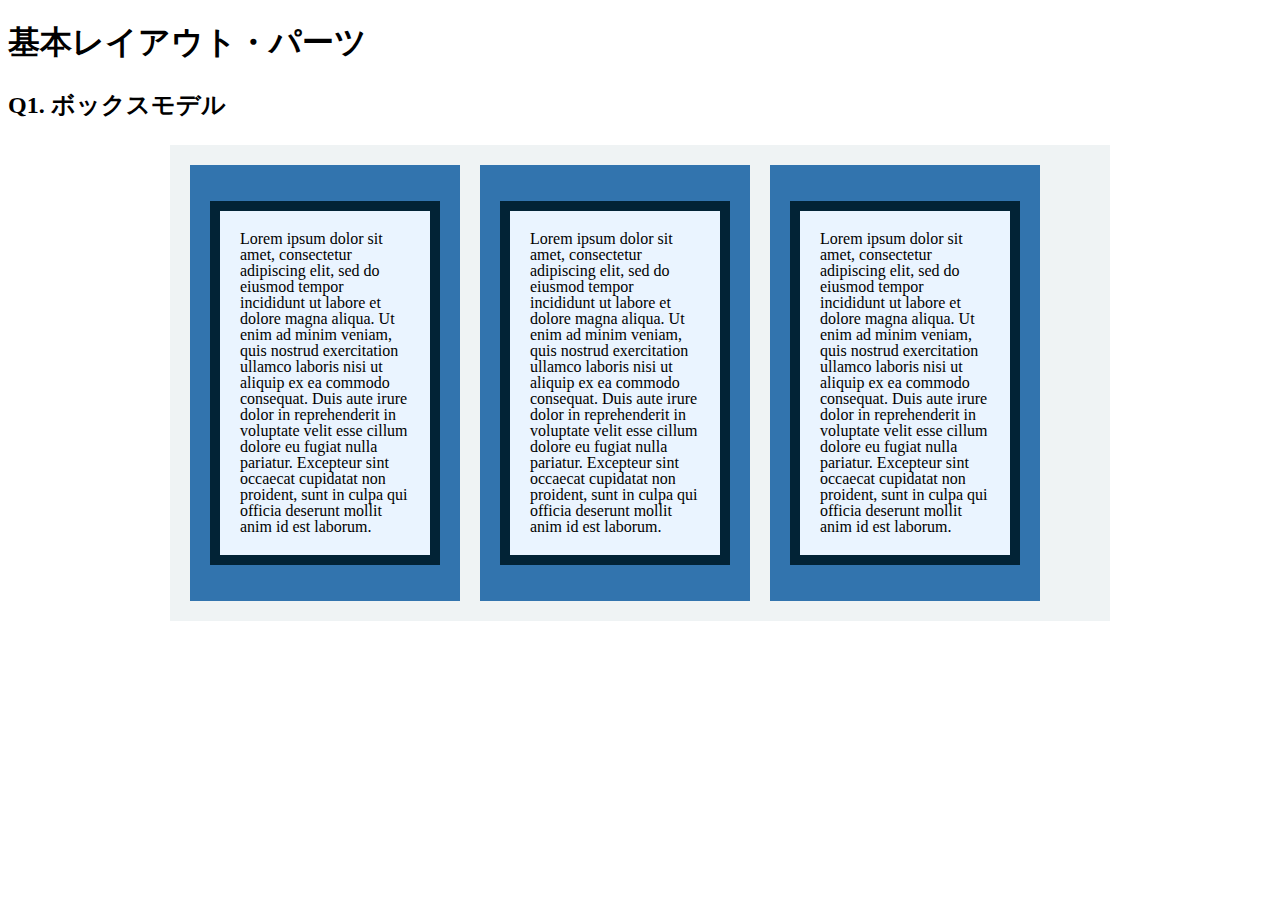
<file: layout_parts/q1/index.html>
<!DOCTYPE html>
<html>
  <head>
    <meta charset="utf-8">
    <meta http-equiv="X-UA-Compatible" content="IE=edge">
    <meta name="viewport" content="width=device-width, initial-scale=1.0, maximum-scale=1.0, user-scalable=no">
    <meta name="format-detection" content="telephone=no">
    <title>基本レイアウト・パーツ</title>
    <link rel="stylesheet" href="http://gizumo-inc.github.io/sample/front-lesson/layout_parts_new/assets/css/reset.css">
    <link rel="stylesheet" href="http://gizumo-inc.github.io/sample/front-lesson/layout_parts_new/assets/css/base.css">
    <link rel="stylesheet" href="css/style.css">
  </head>
  <body>
    <div class="wrapper">
      <h1 class="title">基本レイアウト・パーツ</h1>
      <h2 class="headline">
        <p class="headline__text">Q1. ボックスモデル</p>
      </h2>
      <div class="box">
        <!-- 回答はクラスq1の要素の中に書いてね -->
        <!-- すでについてるクラスにはstyleを指定しない。styleをつける場合は自分で新たにクラスをつけること -->
        <div class="q1">
          <div class="q1 q1__content clearfix">
            <div class="q1__content__box">
              <p class="q1__content__text">
                Lorem ipsum dolor sit amet, consectetur adipiscing elit, sed do eiusmod tempor incididunt ut labore et dolore magna aliqua. Ut enim ad minim veniam, quis nostrud exercitation ullamco laboris nisi ut aliquip ex ea commodo consequat. Duis aute irure dolor in reprehenderit in voluptate velit esse cillum dolore eu fugiat nulla pariatur. Excepteur sint occaecat cupidatat non proident, sunt in culpa qui officia deserunt mollit anim id est laborum.
              </p>
            </div>
            <div class="q1__content__box">
              <p class="q1__content__text">
                Lorem ipsum dolor sit amet, consectetur adipiscing elit, sed do eiusmod tempor incididunt ut labore et dolore magna aliqua. Ut enim ad minim veniam, quis nostrud exercitation ullamco laboris nisi ut aliquip ex ea commodo consequat. Duis aute irure dolor in reprehenderit in voluptate velit esse cillum dolore eu fugiat nulla pariatur. Excepteur sint occaecat cupidatat non proident, sunt in culpa qui officia deserunt mollit anim id est laborum.
              </p>
            </div>
            <div class="q1__content__box">
              <p class="q1__content__text">
                Lorem ipsum dolor sit amet, consectetur adipiscing elit, sed do eiusmod tempor incididunt ut labore et dolore magna aliqua. Ut enim ad minim veniam, quis nostrud exercitation ullamco laboris nisi ut aliquip ex ea commodo consequat. Duis aute irure dolor in reprehenderit in voluptate velit esse cillum dolore eu fugiat nulla pariatur. Excepteur sint occaecat cupidatat non proident, sunt in culpa qui officia deserunt mollit anim id est laborum.
              </p>
            </div>
          </div>
        </div>
        <!-- 回答はクラスq1の要素の中に書いてね -->
      </div>
    </div>
  </body>
</html>
</file>
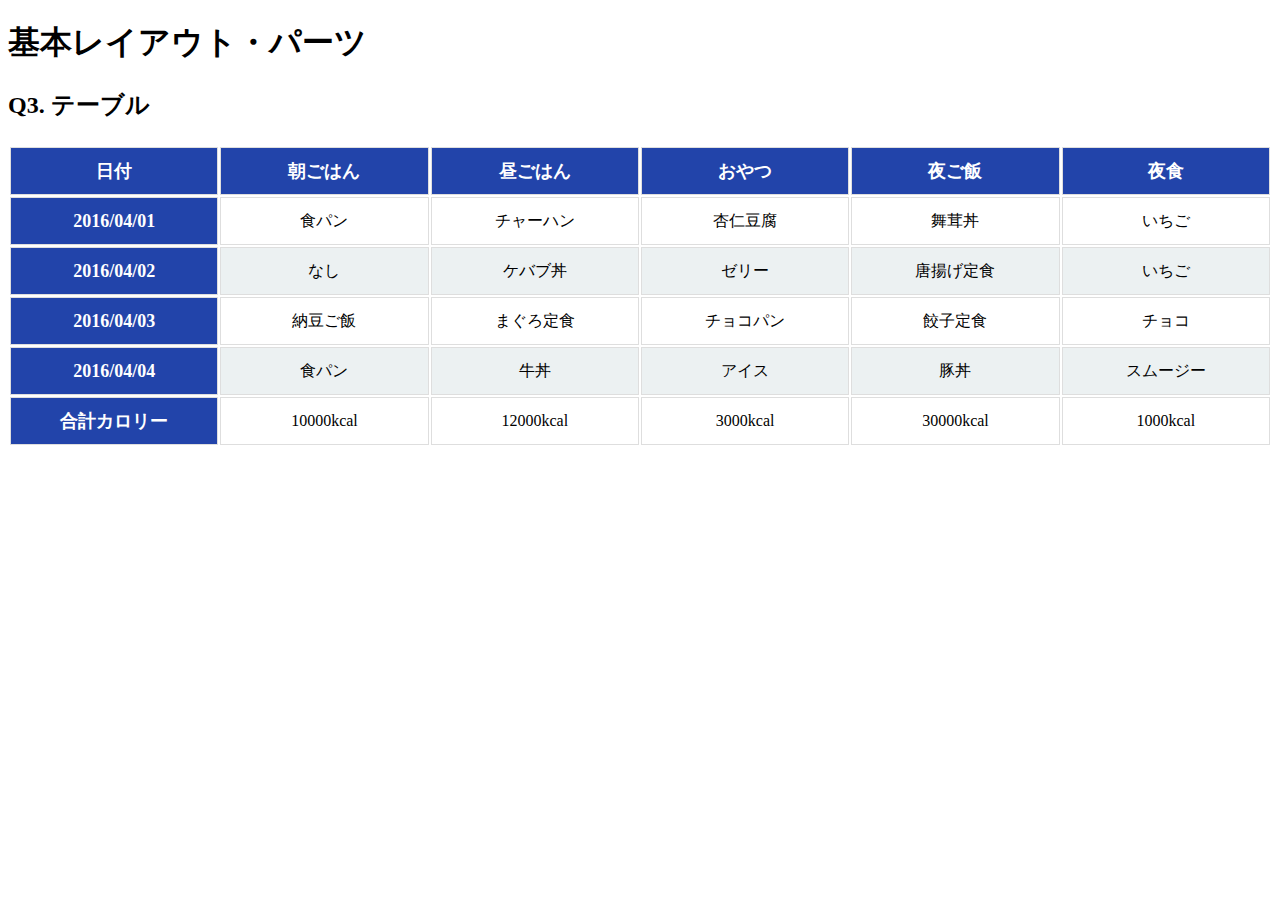
<file: layout_parts/q3/index.html>
<!DOCTYPE html>
<html>
  <head>
    <meta charset="utf-8">
    <meta http-equiv="X-UA-Compatible" content="IE=edge">
    <meta name="viewport" content="width=device-width, initial-scale=1.0, maximum-scale=1.0, user-scalable=no">
    <meta name="format-detection" content="telephone=no">
    <title>基本レイアウト・パーツ</title>
    <link rel="stylesheet" href="http://gizumo-inc.github.io/sample/front-lesson/layout_parts_new/assets/css/reset.css">
    <link rel="stylesheet" href="http://gizumo-inc.github.io/sample/front-lesson/layout_parts_new/assets/css/base.css">
    <link rel="stylesheet" href="css/style.css">
  </head>
  <body>
    <div class="wrapper">
      <h1 class="title">基本レイアウト・パーツ</h1>
      <h2 class="headline">
        <p class="headline__text">Q3. テーブル</p>
      </h2>
      <div class="box">
        <!-- 回答はクラスq3の要素の中に書いてね -->
        <!-- すでについてるクラスにはstyleを指定しない。styleをつける場合は自分で新たにクラスをつけること -->
        <div class="q3">
          <table class="q3__contents">
            <thead>
              <tr>
                <th>日付</th>
                <th>朝ごはん</th>
                <th>昼ごはん</th>
                <th>おやつ</th>
                <th>夜ご飯</th>
                <th>夜食</th>
              </tr>
            </thead>
            <tbody>
              <tr>
                <th>2016/04/01</th>
                <td>食パン</td>
                <td>チャーハン</td>
                <td>杏仁豆腐</td>
                <td>舞茸丼</td>
                <td>いちご</td>
              </tr>
              <tr>
                <th>2016/04/02</th>
                <td>なし</td>
                <td>ケバブ丼</td>
                <td>ゼリー</td>
                <td>唐揚げ定食</td>
                <td>いちご</td>
              </tr>
              <tr>
                <th>2016/04/03</th>
                <td>納豆ご飯</td>
                <td>まぐろ定食</td>
                <td>チョコパン</td>
                <td>餃子定食</td>
                <td>チョコ</td>
              </tr>
              <tr>
                <th>2016/04/04</th>
                <td>食パン</td>
                <td>牛丼</td>
                <td>アイス</td>
                <td>豚丼</td>
                <td>スムージー</td>
              </tr>
            </tbody>
            <tfoot>
              <tr>
                <th>合計カロリー</th>
                <td>10000kcal</td>
                <td>12000kcal</td>
                <td>3000kcal</td>
                <td>30000kcal</td>
                <td>1000kcal</td>
              </tr>
            </tfoot>
          </table>
        </div>
        <!-- 回答はクラスq3の要素の中に書いてね -->
      </div>
    </div>
  </body>
</html>
</file>
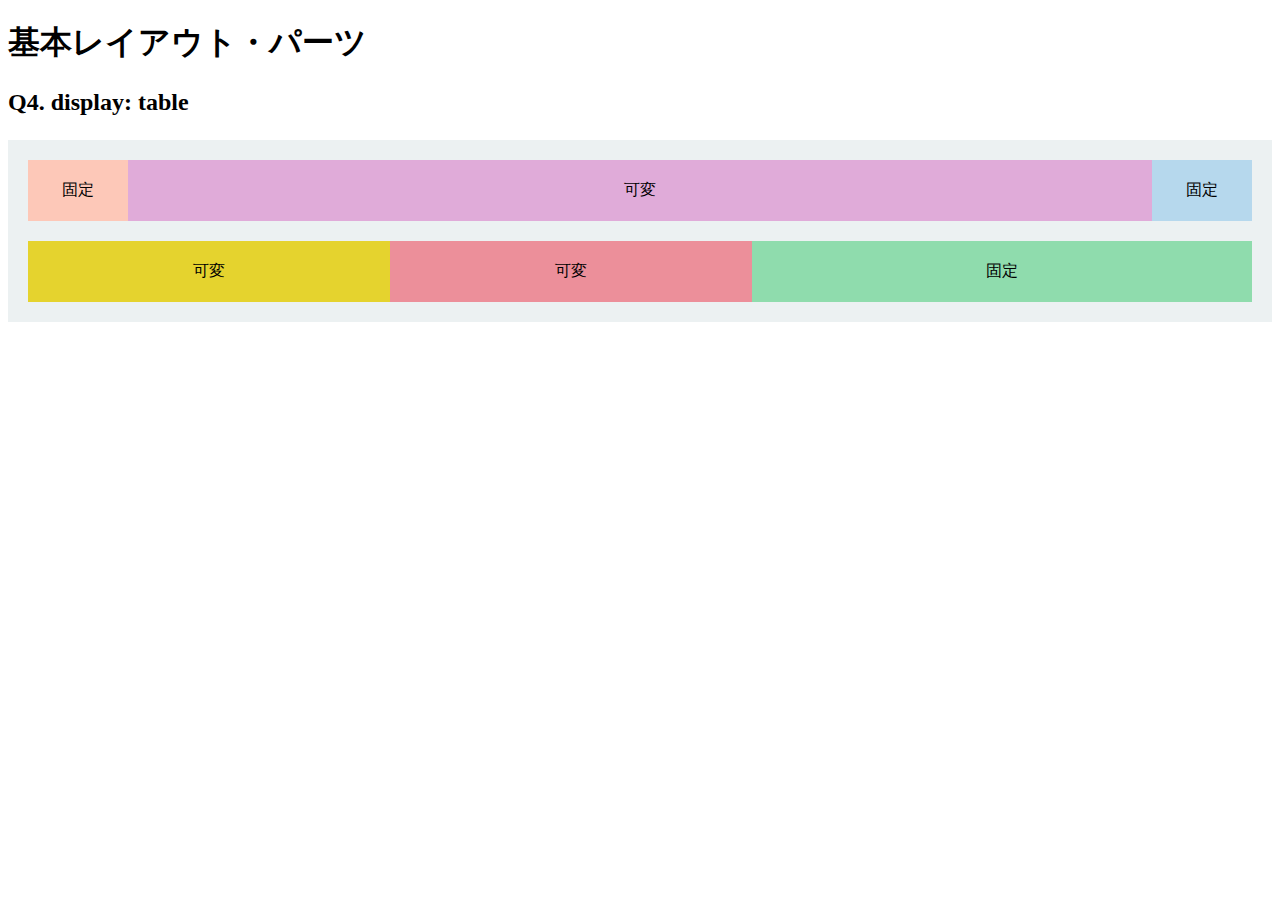
<file: layout_parts/q4/index.html>
<!DOCTYPE html>
<html>
  <head>
    <meta charset="utf-8">
    <meta http-equiv="X-UA-Compatible" content="IE=edge">
    <meta name="viewport" content="width=device-width, initial-scale=1.0, maximum-scale=1.0, user-scalable=no">
    <meta name="format-detection" content="telephone=no">
    <title>基本レイアウト・パーツ</title>
    <link rel="stylesheet" href="http://gizumo-inc.github.io/sample/front-lesson/layout_parts_new/assets/css/reset.css">
    <link rel="stylesheet" href="http://gizumo-inc.github.io/sample/front-lesson/layout_parts_new/assets/css/base.css">
    <link rel="stylesheet" href="css/style.css">
  </head>
  <body>
    <div class="wrapper">
      <h1 class="title">基本レイアウト・パーツ</h1>
      <h2 class="headline">
        <p class="headline__text">Q4. display: table</p>
      </h2>
      <div class="box">
        <!-- 回答はクラスq4の要素の中に書いてね -->
        <!-- すでについてるクラスにはstyleを指定しない。styleをつける場合は自分で新たにクラスをつけること -->
        <!-- 新たにタグは追加しなくてもできます。 -->
        <div class="q4">
          <div class="q4__contents">
            <div class="q4__box pink">固定</div>
            <div class="q4__box purple">可変</div>
            <div class="q4__box bule">固定</div>
          </div>
          <div class="q4__contents">
            <div class="q4__box yellow">可変</div>
            <div class="q4__box red">可変</div>
            <div class="q4__box green">固定</div>
          </div>
        </div>
        <!-- 回答はクラスq4の要素の中に書いてね -->
      </div>
    </div>
  </body>
</html>
</file>
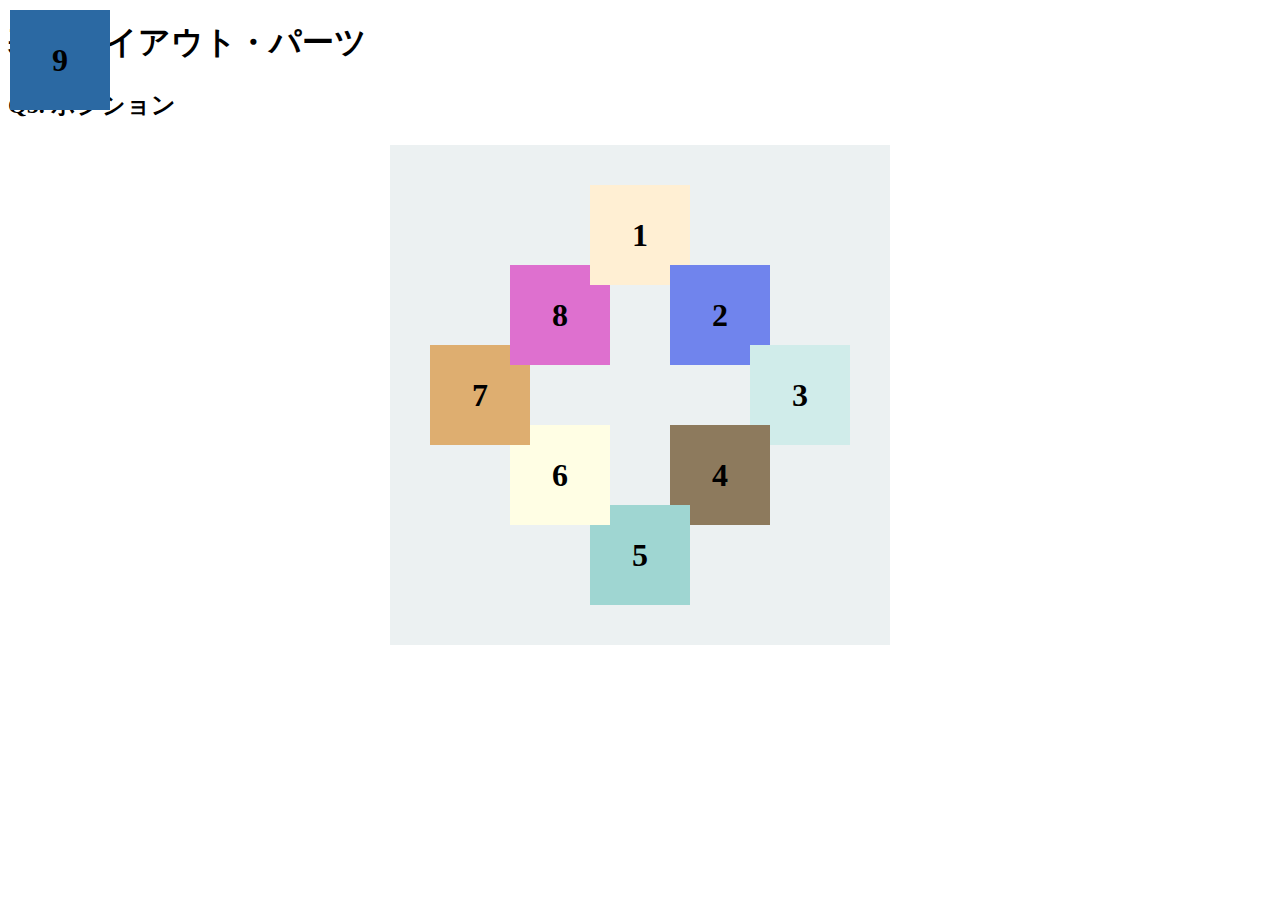
<file: layout_parts/q5/index.html>
<!DOCTYPE html>
<html>
  <head>
    <meta charset="utf-8">
    <meta http-equiv="X-UA-Compatible" content="IE=edge">
    <meta name="viewport" content="width=device-width, initial-scale=1.0, maximum-scale=1.0, user-scalable=no">
    <meta name="format-detection" content="telephone=no">
    <title>基本レイアウト・パーツ</title>
    <link rel="stylesheet" href="http://gizumo-inc.github.io/sample/front-lesson/layout_parts_new/assets/css/reset.css">
    <link rel="stylesheet" href="http://gizumo-inc.github.io/sample/front-lesson/layout_parts_new/assets/css/base.css">
    <link rel="stylesheet" href="css/style.css">
  </head>
  <body>
    <div class="wrapper">
      <h1 class="title">基本レイアウト・パーツ</h1>
      <h2 class="headline">
        <p class="headline__text">Q5. ポジション</p>
      </h2>
      <div class="box">
        <!-- 回答はクラスq5の要素の中に書いてね -->
        <!-- すでについてるクラスにはstyleを指定しない。styleをつける場合は自分で新たにクラスをつけること -->
        <!-- 新たにタグは追加しなくてもできます。 -->
        <div class="q5">
          <div class="q5__box num__8">8</div>
          <div class="q5__box num__5">5</div>
          <div class="q5__box num__1">1</div>
          <div class="q5__box num__7">7</div>
          <div class="q5__box num__4">4</div>
          <div class="q5__box num__6">6</div>
          <div class="q5__box num__2">2</div>
          <div class="q5__box num__3">3</div>
          <div class="q5__box num__9">9</div>
        </div>
        <!-- 回答はクラスq5の要素の中に書いてね -->
      </div>
    </div>
  </body>
</html>
</file>
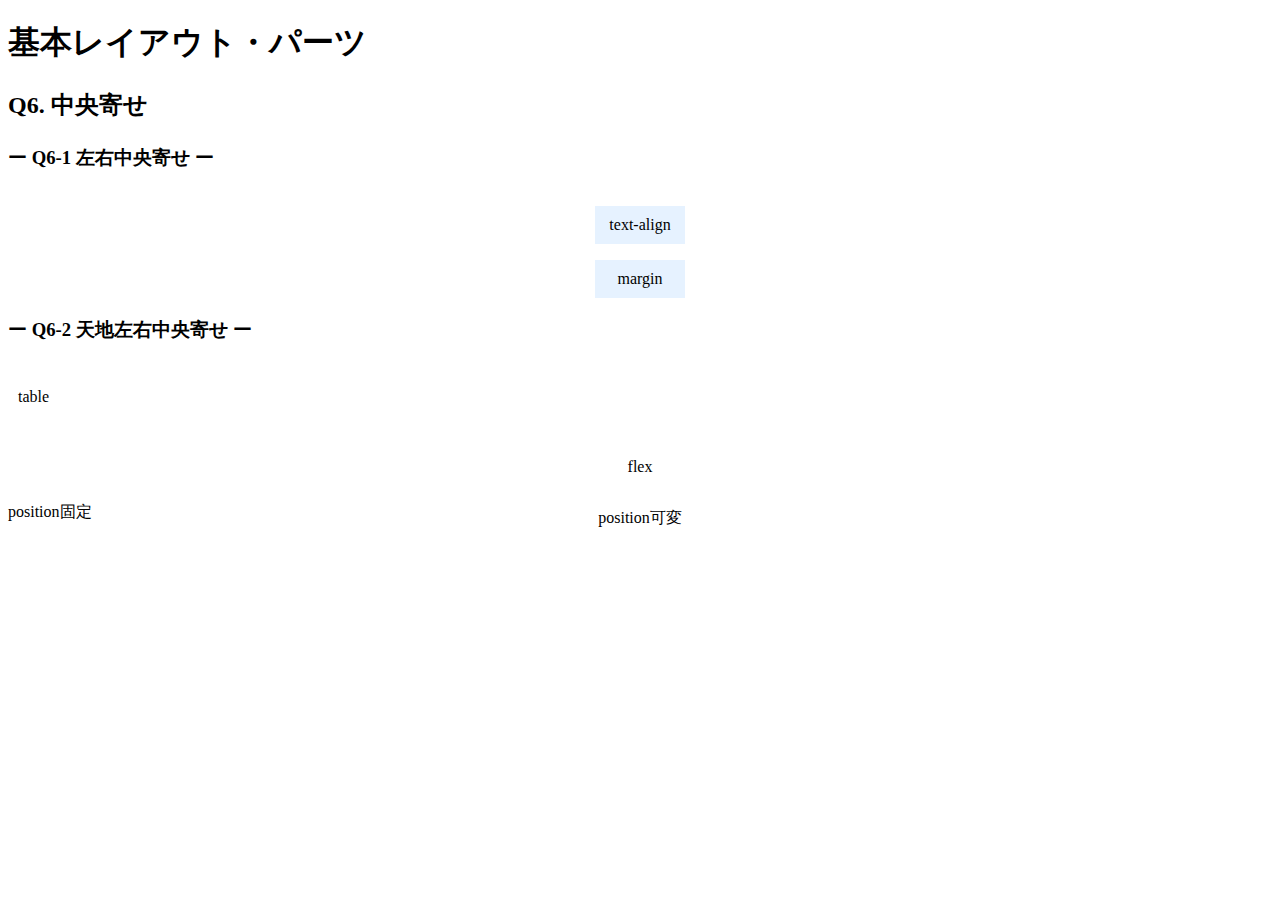
<file: layout_parts/q6/index.html>
<!DOCTYPE html>
<html>
  <head>
    <meta charset="utf-8">
    <meta http-equiv="X-UA-Compatible" content="IE=edge">
    <meta name="viewport" content="width=device-width, initial-scale=1.0, maximum-scale=1.0, user-scalable=no">
    <meta name="format-detection" content="telephone=no">
    <title>基本レイアウト・パーツ</title>
    <link rel="stylesheet" href="http://gizumo-inc.github.io/sample/front-lesson/layout_parts_new/assets/css/reset.css">
    <link rel="stylesheet" href="http://gizumo-inc.github.io/sample/front-lesson/layout_parts_new/assets/css/base.css">
    <link rel="stylesheet" href="css/style.css">
  </head>
  <body>
    <div class="wrapper">
      <h1 class="title">基本レイアウト・パーツ</h1>
      <h2 class="headline">
        <p class="headline__text">Q6. 中央寄せ</p>
      </h2>
      <div class="box">
        <div class="box__inner">
          <h3 class="box__headline">
            <p class="box__headline__text">ー Q6-1 左右中央寄せ ー</p>
          </h3>
          <div class="q6 q6--horizontal">
            <!-- Q6-1の回答はここに書いてね -->
            <!-- 新たにタグは追加しなくてもできます。 -->
            <div class="q6__box text-align">
              <div>
                <p class="q6__box__text is-align" >text-align</p>
              </div>
            </div>
            <!-- Q6-1の回答はここに書いてね -->

            <!-- Q6-1の回答はここに書いてね -->
            <!-- 新たにタグは追加しなくてもできます。 -->
            <div class="q6__box margin">
              <p class="q6__box__text is-margin">margin</p>
            </div>
            <!-- Q6-1の回答はここに書いてね -->
          </div>
        </div>

        <div class="box__inner">
          <h3 class="box__headline">
            <p class="box__headline__text">ー Q6-2 天地左右中央寄せ ー</p>
          </h3>
          <!-- Q6-2の回答はここに書いてね -->
          <!-- すでについてるクラスにはstyleを指定しない。styleをつける場合は自分で新たにクラスをつけること -->
          <!-- 新たにタグは追加しなくてもできます。 -->
          <div class="q6 q6--around q6__table">
            <div class="q6__table__box">
              <p class="q6__table__text">table</p>
            </div>
          </div>
          <!-- Q6-2の回答はここに書いてね -->

          <!-- Q6-2の回答はここに書いてね -->
          <!-- すでについてるクラスにはstyleを指定しない。styleをつける場合は自分で新たにクラスをつけること -->
          <!-- 新たにタグは追加しなくてもできます。 -->
          <div class="q6 q6--around q6__flex">
            <p class="q6__flex__text">flex</p>
          </div>
          <!-- Q6-2の回答はここに書いてね -->

          <div class="q6 q6--position">
            <!-- Q6-2の回答はここに書いてね -->
            <!-- すでについてるクラスにはstyleを指定しない。styleをつける場合は自分で新たにクラスをつけること -->
            <!-- 新たにタグは追加しなくてもできます。 -->
            <div class="q6__box is-stable">
              <p class="q6__box__inner">position固定</p>
            </div>
            <!-- Q6-2の回答はここに書いてね -->

            <!-- Q6-2の回答はここに書いてね -->
            <!-- すでについてるクラスにはstyleを指定しない。styleをつける場合は自分で新たにクラスをつけること -->
            <!-- 新たにタグは追加しなくてもできます。 -->
            <div class="q6__box is-flexible">
              <p class="q6__box__inner">position可変</p>
            </div>
            <!-- Q6-2の回答はここに書いてね -->
          </div>
        </div>
      </div>
    </div>
  </body>
</html>
</file>
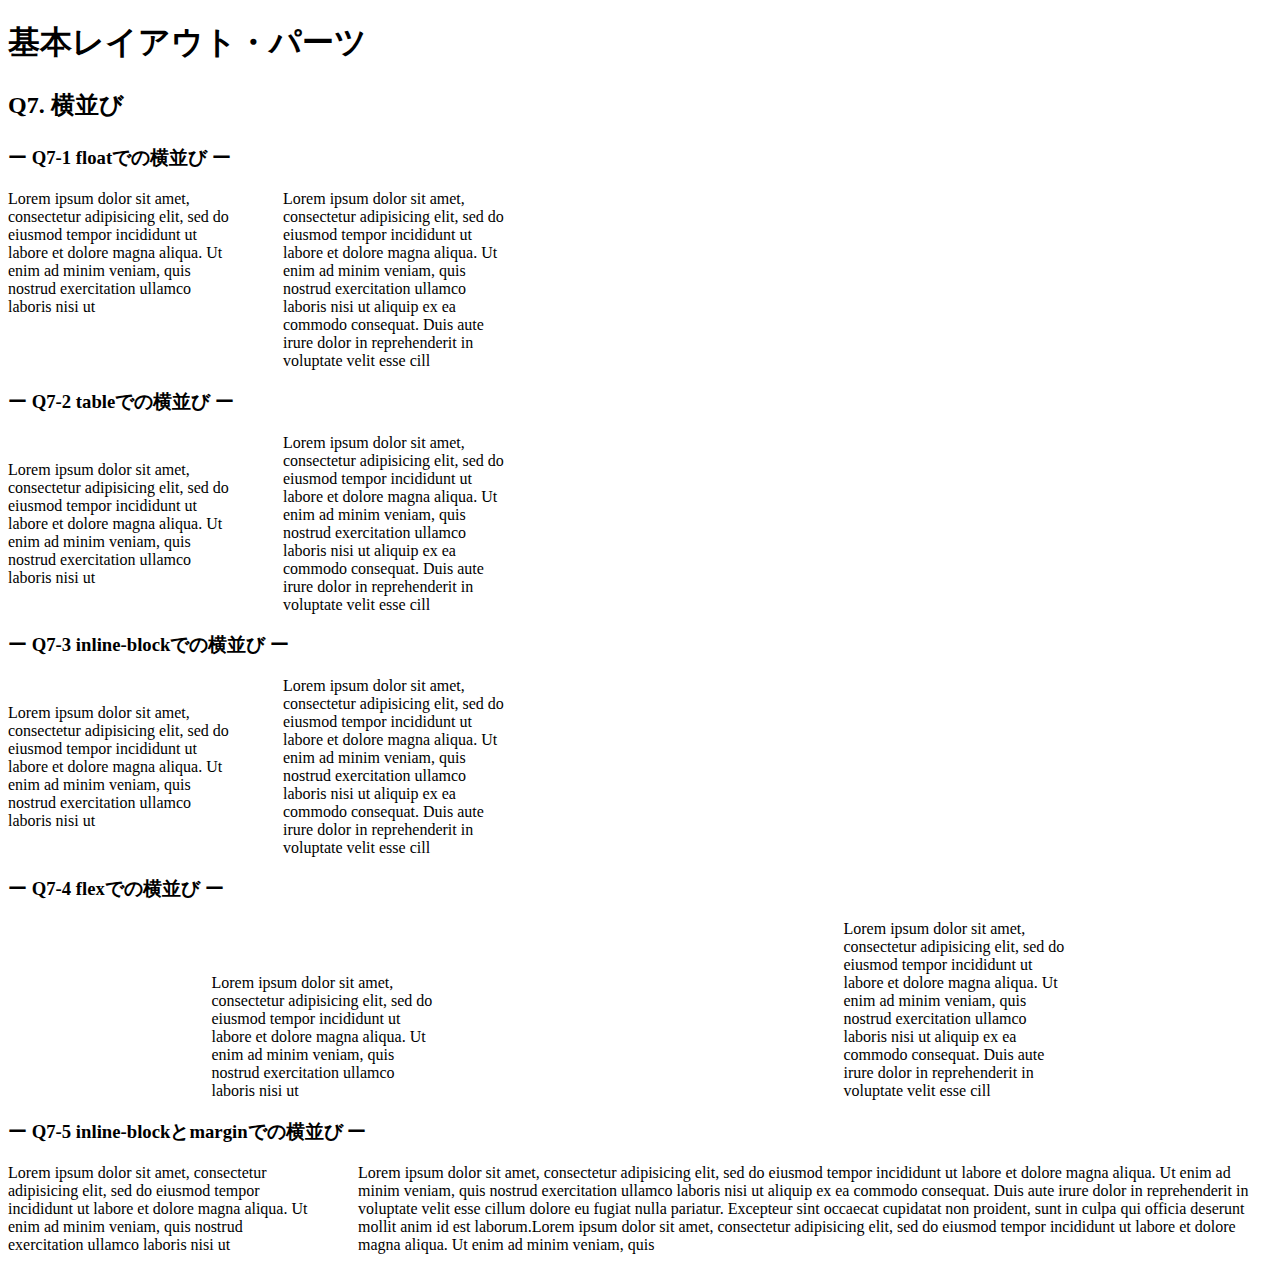
<file: layout_parts/q7/index.html>
<!DOCTYPE html>
<html>
  <head>
    <meta charset="utf-8">
    <meta http-equiv="X-UA-Compatible" content="IE=edge">
    <meta name="viewport" content="width=device-width, initial-scale=1.0, maximum-scale=1.0, user-scalable=no">
    <meta name="format-detection" content="telephone=no">
    <title>基本レイアウト・パーツ</title>
    <link rel="stylesheet" href="http://gizumo-inc.github.io/sample/front-lesson/layout_parts_new/assets/css/reset.css">
    <link rel="stylesheet" href="http://gizumo-inc.github.io/sample/front-lesson/layout_parts_new/assets/css/base.css">
    <link rel="stylesheet" href="css/style.css">
  </head>
  <body>
    <div class="wrapper">
      <h1 class="title">基本レイアウト・パーツ</h1>
      <h2 class="headline">
        <p class="headline__text">Q7. 横並び</p>
      </h2>
      <div class="box">
        <div class="box__inner">
          <h3 class="box__headline">
            <p class="box__headline__text">ー Q7-1 floatでの横並び ー</p>
          </h3>
          <!-- Q7の回答はここに書いてね -->
          <!-- すでについてるクラスにはstyleを指定しない。styleをつける場合は自分で新たにクラスをつけること -->
          <!-- 新たにタグは追加しなくてもできます。 -->
          <div class="q7 q7--float">
            <div class="q7__inner clearfix">
              <div class="q7__box q7__float">
                Lorem ipsum dolor sit amet, consectetur adipisicing elit, sed do eiusmod tempor incididunt ut labore et dolore magna aliqua. Ut enim ad minim veniam, quis nostrud exercitation ullamco laboris nisi ut
              </div>
              <div class="q7__box q7__float">
                Lorem ipsum dolor sit amet, consectetur adipisicing elit, sed do eiusmod tempor incididunt ut labore et dolore magna aliqua. Ut enim ad minim veniam, quis nostrud exercitation ullamco laboris nisi ut aliquip ex ea commodo consequat. Duis aute irure dolor in reprehenderit in voluptate velit esse cill
              </div>
            </div>
          </div>
          <!-- Q7の回答はここに書いてね -->
        </div>

        <div class="box__inner">
          <h3 class="box__headline">
            <p class="box__headline__text">ー Q7-2 tableでの横並び ー</p>
          </h3>
          <!-- Q7の回答はここに書いてね -->
          <!-- すでについてるクラスにはstyleを指定しない。styleをつける場合は自分で新たにクラスをつけること -->
          <!-- 新たにタグは追加しなくてもできます。 -->
          <div class="q7 q7--table">
            <div class="q7__inner q7__tables">
              <div class="q7__box q7__table">
                <div class="q7__box__text">
                  Lorem ipsum dolor sit amet, consectetur adipisicing elit, sed do eiusmod tempor incididunt ut labore et dolore magna aliqua. Ut enim ad minim veniam, quis nostrud exercitation ullamco laboris nisi ut
                </div>
              </div>
              <div class="q7__box q7__table">
                <div class="q7__box__text">
                  Lorem ipsum dolor sit amet, consectetur adipisicing elit, sed do eiusmod tempor incididunt ut labore et dolore magna aliqua. Ut enim ad minim veniam, quis nostrud exercitation ullamco laboris nisi ut aliquip ex ea commodo consequat. Duis aute irure dolor in reprehenderit in voluptate velit esse cill
                </div>
              </div>
            </div>
          </div>
          <!-- Q7の回答はここに書いてね -->
        </div>

        <div class="box__inner">
          <h3 class="box__headline">
            <p class="box__headline__text">ー Q7-3 inline-blockでの横並び ー</p>
          </h3>
          <!-- Q7の回答はここに書いてね -->
          <!-- すでについてるクラスにはstyleを指定しない。styleをつける場合は自分で新たにクラスをつけること -->
          <!-- 新たにタグは追加しなくてもできます。 -->
          <div class="q7 q7--inlineblock">
            <div class="q7__inner init">
              <div class="q7__box q7__inline">
                Lorem ipsum dolor sit amet, consectetur adipisicing elit, sed do eiusmod tempor incididunt ut labore et dolore magna aliqua. Ut enim ad minim veniam, quis nostrud exercitation ullamco laboris nisi ut
              </div>
              <div class="q7__box q7__inline">
                Lorem ipsum dolor sit amet, consectetur adipisicing elit, sed do eiusmod tempor incididunt ut labore et dolore magna aliqua. Ut enim ad minim veniam, quis nostrud exercitation ullamco laboris nisi ut aliquip ex ea commodo consequat. Duis aute irure dolor in reprehenderit in voluptate velit esse cill
              </div>
            </div>
          </div>
          <!-- Q7の回答はここに書いてね -->
        </div>

        <div class="box__inner">
          <h3 class="box__headline">
            <p class="box__headline__text">ー Q7-4 flexでの横並び ー</p>
          </h3>
          <!-- Q7の回答はここに書いてね -->
          <!-- すでについてるクラスにはstyleを指定しない。styleをつける場合は自分で新たにクラスをつけること -->
          <!-- 新たにタグは追加しなくてもできます。 -->
          <div class="q7 q7--flex">
            <div class="q7__inner q7__flex">
              <div class="q7__box flex__box">
                Lorem ipsum dolor sit amet, consectetur adipisicing elit, sed do eiusmod tempor incididunt ut labore et dolore magna aliqua. Ut enim ad minim veniam, quis nostrud exercitation ullamco laboris nisi ut
              </div>
              <div class="q7__box flex__box">
                Lorem ipsum dolor sit amet, consectetur adipisicing elit, sed do eiusmod tempor incididunt ut labore et dolore magna aliqua. Ut enim ad minim veniam, quis nostrud exercitation ullamco laboris nisi ut aliquip ex ea commodo consequat. Duis aute irure dolor in reprehenderit in voluptate velit esse cill
              </div>
            </div>
          </div>
          <!-- Q7の回答はここに書いてね -->
        </div>

        <div class="box__inner">
          <h3 class="box__headline">
            <p class="box__headline__text">ー Q7-5 inline-blockとmarginでの横並び ー</p>
          </h3>
          <!-- Q7の回答はここに書いてね -->
          <!-- すでについてるクラスにはstyleを指定しない。styleをつける場合は自分で新たにクラスをつけること -->
          <!-- 新たにタグは追加しなくてもできます。 -->
          <div class="q7 q7--margin">
            <div class="q7__inner is-full init">
              <div class="q7__box q7__fixed">
                <div class="q7__box__text">
                  Lorem ipsum dolor sit amet, consectetur adipisicing elit, sed do eiusmod tempor incididunt ut labore et dolore magna aliqua. Ut enim ad minim veniam, quis nostrud exercitation ullamco laboris nisi ut
                </div>
              </div>
              <div class="q7__box q7__variable">
                <div class="q7__box__text">
                  Lorem ipsum dolor sit amet, consectetur adipisicing elit, sed do eiusmod tempor incididunt ut labore et dolore magna aliqua. Ut enim ad minim veniam, quis nostrud exercitation ullamco laboris nisi ut aliquip ex ea commodo consequat. Duis aute irure dolor in reprehenderit in voluptate velit esse cillum dolore eu fugiat nulla pariatur. Excepteur sint occaecat cupidatat non proident, sunt in culpa qui officia deserunt mollit anim id est laborum.Lorem ipsum dolor sit amet, consectetur adipisicing elit, sed do eiusmod tempor incididunt ut labore et dolore magna aliqua. Ut enim ad minim veniam, quis
                </div>
              </div>
            </div>
          </div>
          <!-- Q7の回答はここに書いてね -->
        </div>
      </div>
    </div>
  </body>
</html>
</file>
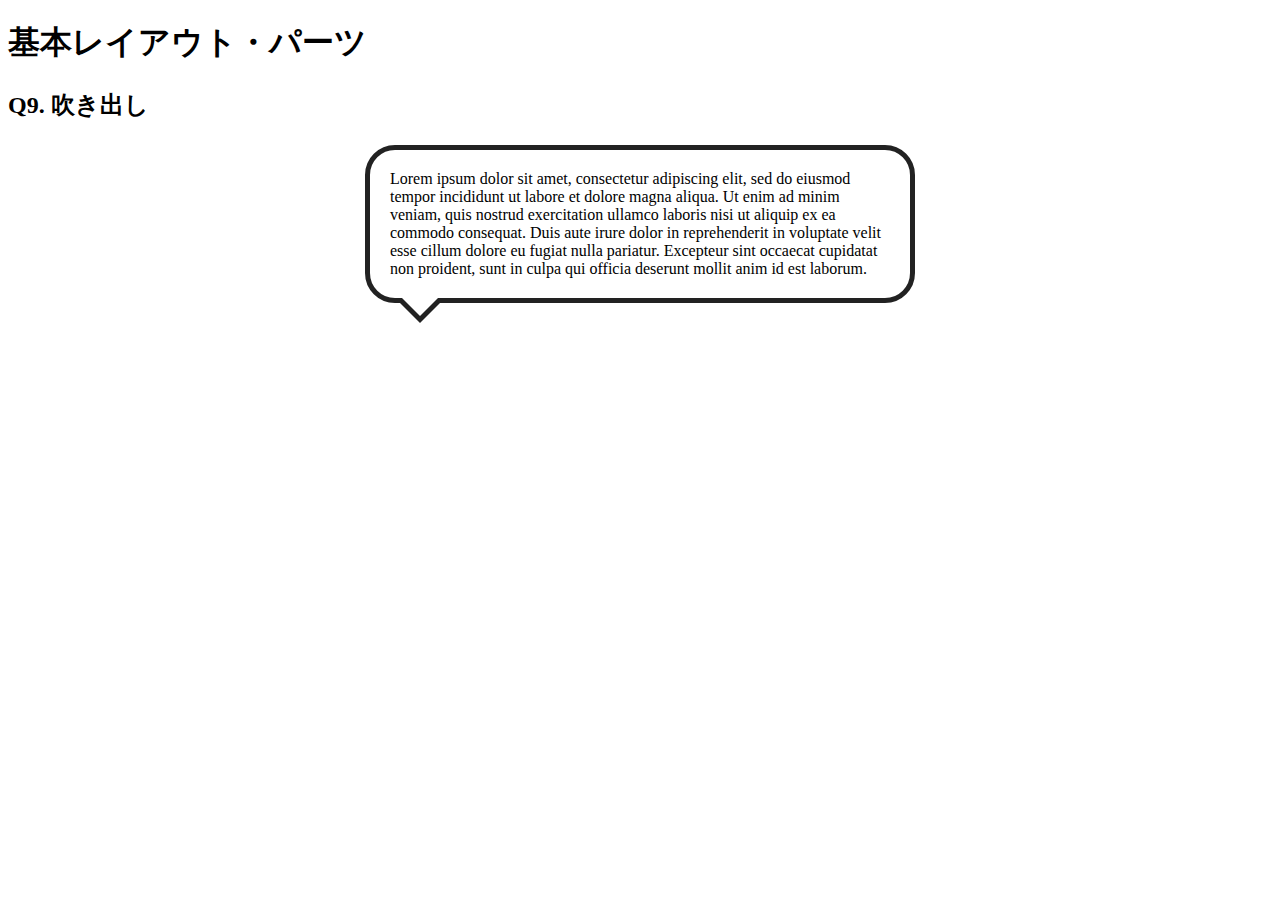
<file: layout_parts/q9/index.html>
<!DOCTYPE html>
<html>
  <head>
    <meta charset="utf-8">
    <meta http-equiv="X-UA-Compatible" content="IE=edge">
    <meta name="viewport" content="width=device-width, initial-scale=1.0, maximum-scale=1.0, user-scalable=no">
    <meta name="format-detection" content="telephone=no">
    <title>基本レイアウト・パーツ</title>
    <link rel="stylesheet" href="http://gizumo-inc.github.io/sample/front-lesson/layout_parts_new/assets/css/reset.css">
    <link rel="stylesheet" href="http://gizumo-inc.github.io/sample/front-lesson/layout_parts_new/assets/css/base.css">
    <link rel="stylesheet" href="css/style.css">
  </head>
  <body>
    <div class="wrapper">
      <h1 class="title">基本レイアウト・パーツ</h1>
      <h2 class="headline">
        <p class="headline__text">Q9. 吹き出し</p>
      </h2>
      <div class="box">
        <!-- 回答はクラスq9の要素の中に書いてね -->
        <!-- すでについてるクラスにはstyleを指定しない。styleをつける場合は自分で新たにクラスをつけること -->
        <div class="q9">
          <div class="speak">
            Lorem ipsum dolor sit amet, consectetur adipiscing elit, sed do eiusmod tempor incididunt ut labore et dolore magna aliqua. Ut enim ad minim veniam, quis nostrud exercitation ullamco laboris nisi ut aliquip ex ea commodo consequat. Duis aute irure dolor in reprehenderit in voluptate velit esse cillum dolore eu fugiat nulla pariatur. Excepteur sint occaecat cupidatat non proident, sunt in culpa qui officia deserunt mollit anim id est laborum.
          </div>
        </div>
        <!-- 回答はクラスq9の要素の中に書いてね -->
      </div>
    </div>
  </body>
</html>
</file>
<file: layout_parts/q1/css/style.css>
@charset "UTF-8";

/* 回答はここに書いてね */
.q1__content {
  width: 900px;
  margin: 0 auto;
  padding: 20px;
  background-color: #eff3f4;
}

.clearfix:after {
  display: block;
  content: "";
  clear: both;
} 

.q1__content__box {
  background-color: #3274ae;
  padding: 20px;
  width: 230px;
  float: left;
  margin-left: 20px;
}

.q1__content__box:first-child {
  margin-left: 0;
}

.q1__content__text {
  font-size: 16px;
  line-height: 16px;
  background-color: #eaf4ff;
  padding: 20px;
  border: 10px solid #022336;
}


/* 回答はここに書いてね */
</file>
<file: layout_parts/q3/css/style.css>
@charset "UTF-8";

/* 回答はここに書いてね */

.q3__contents {
  width: 100%;
  table-layout: fixed;
  
}

th {
  background-color: #2244aa;
  color:#fff;
  line-height: 26px;
  font-size: 18px;
  padding: 10px;
  border: 1px solid #dedede;
}

td {
  text-align: center;
  border: 1px solid #dedede;
}

tfoot tr {
   border-top: 2px dashed #000;
}

tr:nth-child(even) {
  background-color: #ecf1f2;
}



/* 回答はここに書いてね */
</file>
<file: layout_parts/q4/css/style.css>
@charset "UTF-8";

/* 回答はここに書いてね */

.q4 {
  padding: 20px;
  background-color: #ecf1f2;
  box-sizing: border-box;
}

.q4__contents {
  display: table;
  width: 100%;
  margin-top: 20px;
}

.q4__contents:first-child {
  margin-top: 0;
}

.q4__box {
  display: table-cell;
  text-align: center;
  padding: 20px;
  vertical-align: middle;
}

.pink {
  width: 60px;
  background-color: #fdc8b8;
}

.purple {
  background-color: #e0abd9;
}

.bule {
  width: 60px;
  background-color: #b6d8ed;
}

.yellow {
  background-color: #e5d32e;
}

.red {
  background-color: #ec8f9a;
}

.green {
  width: 460px;
  background-color: #8fdcad;
}


/* 回答はここに書いてね */
</file>
<file: layout_parts/q5/css/style.css>
@charset "UTF-8";

/* 回答はここに書いてね */

.q5 {
  width: 500px;
  height: 500px;
  background-color: #ECF1F2;
  margin: 0 auto;
  position: relative;
}

.q5__box {
  width: 100px;
  height: 100px;
  position: absolute;
  text-align: center;
  line-height: 100px;
  font-weight: bold;
  font-size: 32px;
}

.num__8 {
  z-index: 8;
  top: 120px;
  left: 120px;
  background-color: #de70cf;
}

.num__8:after {
  content:"";
  width: 20px;
  height: 20px;
  position: absolute;
  top: 0;
  right: 0;
  background-color: #ffefd3;
}

.num__5 {
  z-index: 5;
  top: 360px;
  left: 200px;
  background-color: #9fd6d2;
}

.num__1 {
  z-index: 1;
  top: 40px;
  left: 200px;
  background-color: #ffefd3;
}

.num__7 {
  z-index: 7;
  top: 200px;
  left: 40px;
  background-color: #deae70;
}

.num__4 {
  z-index: 4;
  top: 280px;
  left: 280px;
  background-color: #8d7a5d;
}

.num__6 {
  z-index: 6;
  top: 280px;
  left: 120px;
  background-color: #fffee4;
}

.num__2 {
  z-index: 2;
  top: 120px;
  left: 280px;
  background-color: #7084ed;
}

.num__3 {
  z-index: 3;
  top: 200px;
  left: 360px;
  background-color: #d0ecea;
}

.num__9 {
  z-index: 9;
  position: fixed;
  background-color: #2b69a3;
  top: 10px;
  left: 10px;
}
/* 回答はここに書いてね */
</file>
<file: layout_parts/q6/css/style.css>
@charset "UTF-8";

/* 回答はここに書いてね */

.q6__box > div, .is-margin {
  text-align: center;
  margin: 0 auto;
}

.q6__box__text {
  padding: 10px 0;
  width: 90px;
  background-color: #e6f2ff;
}

.is-align {
  display: inline-block;
}

.q6__table {
  display: table;
}

.q6__table__box {
  display: table-cell;
  vertical-align: middle;
  text-align: center;
}

.q6__table__text {
  display: inline-block;
  background-color: #fff;
  padding: 10px;
}

.q6__flex {
  display: flex;
  justify-content: center;
  align-items: center;
}

.q6__flex__text {
  background-color: #fff;
  padding: 10px;
}

.q6__box {
  position: relative;
}

.is-stable .q6__box__inner {
  position: absolute;
  top: 0;
  left: 0;
  right: 0;
  bottom: 0;
  margin: auto;
}

.is-flexible .q6__box__inner {
  position: absolute;
  top: 50%;
  left: 50%;
  transform: translate(-50%, -50%);
}




/* 回答はここに書いてね */
</file>
<file: layout_parts/q7/css/style.css>
@charset "UTF-8";

/* 回答はここに書いてね */

.clearfix:after {
  display: block;
  content: "";
  clear: both;
}

.q7__box {
  font-size: 16px;
  width: 225px;
  box-sizing: border-box;
}

.q7__float:first-child {
  margin-left: 0;
}

.q7__float {
  float: left;
  margin-left: 50px;
}

.q7__tables {
  display: table;
}

.q7__table {
  display: table-cell;
  vertical-align: middle;
  padding-left: 50px;
  box-sizing: unset;
}

.q7__table:first-child {
  padding-left: 0;
}

.init {
  font-size: 0;
}

.q7__inline {
  display: inline-block;
  margin-left: 50px;
  vertical-align: middle;
}

.q7__inline:first-child {
  margin-left: 0;
}

.q7__flex {
  display: flex;
  justify-content: space-around;
  align-items: flex-end;
}

.q7__fixed {
  display: inline-block;
  width: 300px;
  vertical-align: top;
}

.q7__variable {
  display: inline-block;
  width: 100%;
  margin-left: -300px;
  padding-left: 350px;
}

/* 回答はここに書いてね */
</file>
<file: layout_parts/q9/css/style.css>
@charset "UTF-8";

/* 回答はここに書いてね */

.speak {
  width: 500px;
  margin: 0 auto;
  border: solid 5px #222;
  padding: 20px;
  border-radius: 30px;
  position: relative;
}

.speak:before, .speak:after {
  content: "";
  position: absolute;
  left: 30px;
  border: 20px solid transparent;
}

.speak:before {
  bottom: -45px;
  border-top: 20px solid #222;
}

.speak:after {
  bottom: -38px;
  border-top: 20px solid #fff;
}

/* 回答はここに書いてね */
</file>
